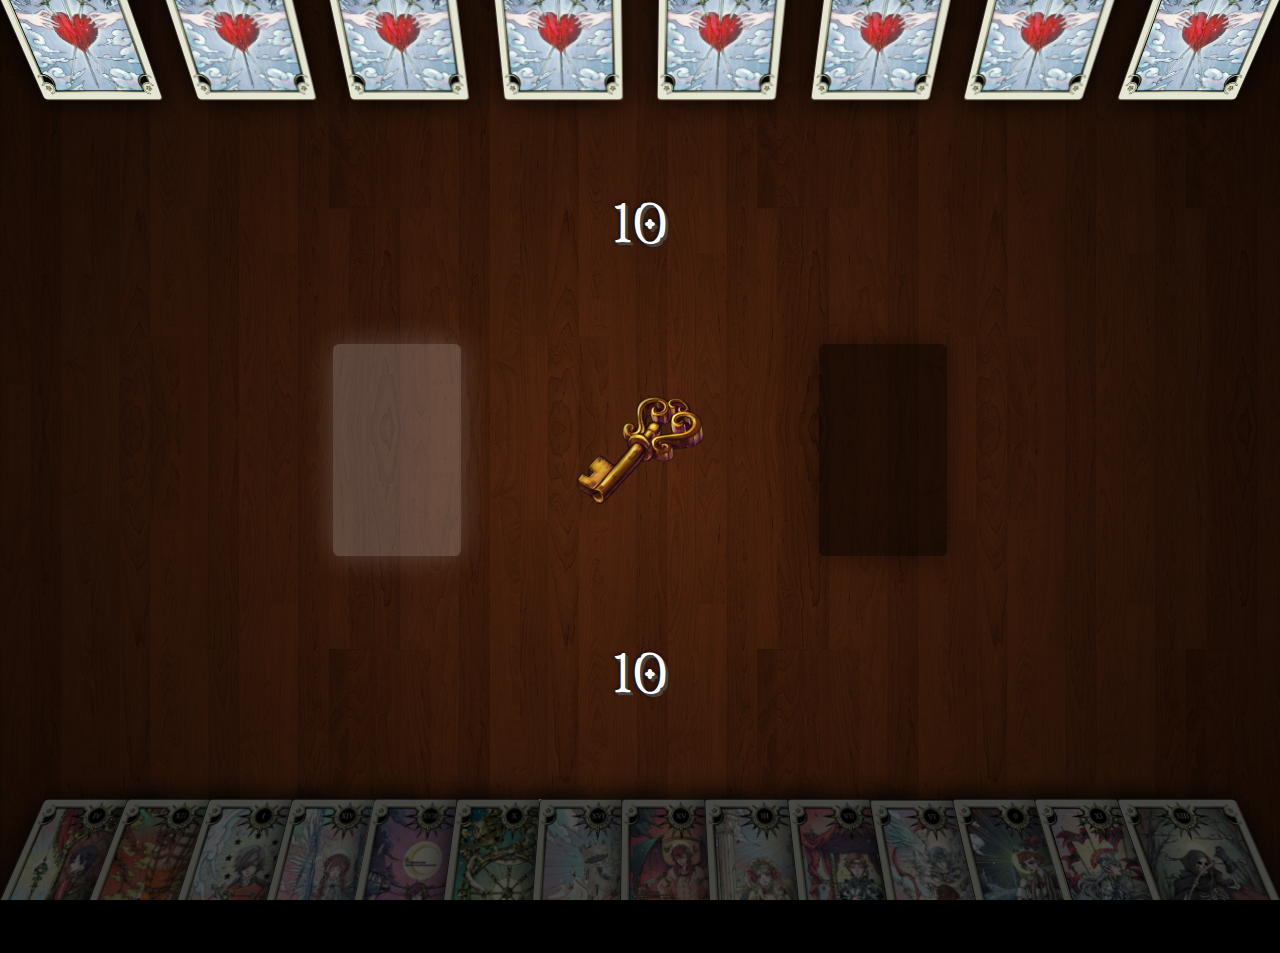
<file: karcianka/index.html>
<!doctype html>
<meta charset=utf-8>
<title>Steampunkowi Piraci</title>
<script src=webfont.js></script>
<script>WebFont.load({ custom: { families: ['Allura', 'Milonga', 'JimNightshade'] } });</script>
<link rel=stylesheet href=style.css>
<script>var polyfilter_scriptpath = 'css-filters/';</script>
<script src="css-filters/cssParser.js"></script>
<script src="css-filters/css-filters-polyfill.js"></script>
<audio id=music autoplay></audio>
<audio id=ambient autoplay></audio>
<div id=background></div>
<div id=left></div>
<div id=right></div>
<div id=dialog><div id=message></div><div id=thought></div><ol id=options></ol><div id=title></div></div>
<div id=equipment></div>
<div id=fields>
    <div id=my_placeholder class=placeholder></div>
    <div id=opponent_placeholder class=placeholder></div>
    <div id=my_life class=life_counter>10</div>
    <div id=opponent_life class=life_counter>10</div>
    <div id=unlocker style='transition: all .5s;'></div>
</div>
<div class=score id=my_score>
    <div class=backgrounds>
        <div class=attack></div>
        <div class=defense></div>
        <div class=precision></div>
    </div>
    <div class=labels>
        <div></div>
        <div></div>
        <div></div>
    </div>
</div>
<div class=score id=opponent_score>
    <div class=backgrounds>
        <div class=attack></div>
        <div class=defense></div>
        <div class=precision></div>
    </div>
    <div class=labels>
        <div></div>
        <div></div>
        <div></div>
    </div>
</div>
<script src=jquery-2.0.3.min.js></script>
<script src=promise-0.1.1.min.js></script>
<script src=compiler.js></script>
<script src=prolog.js></script>
<script src=engine.js></script>
</file>
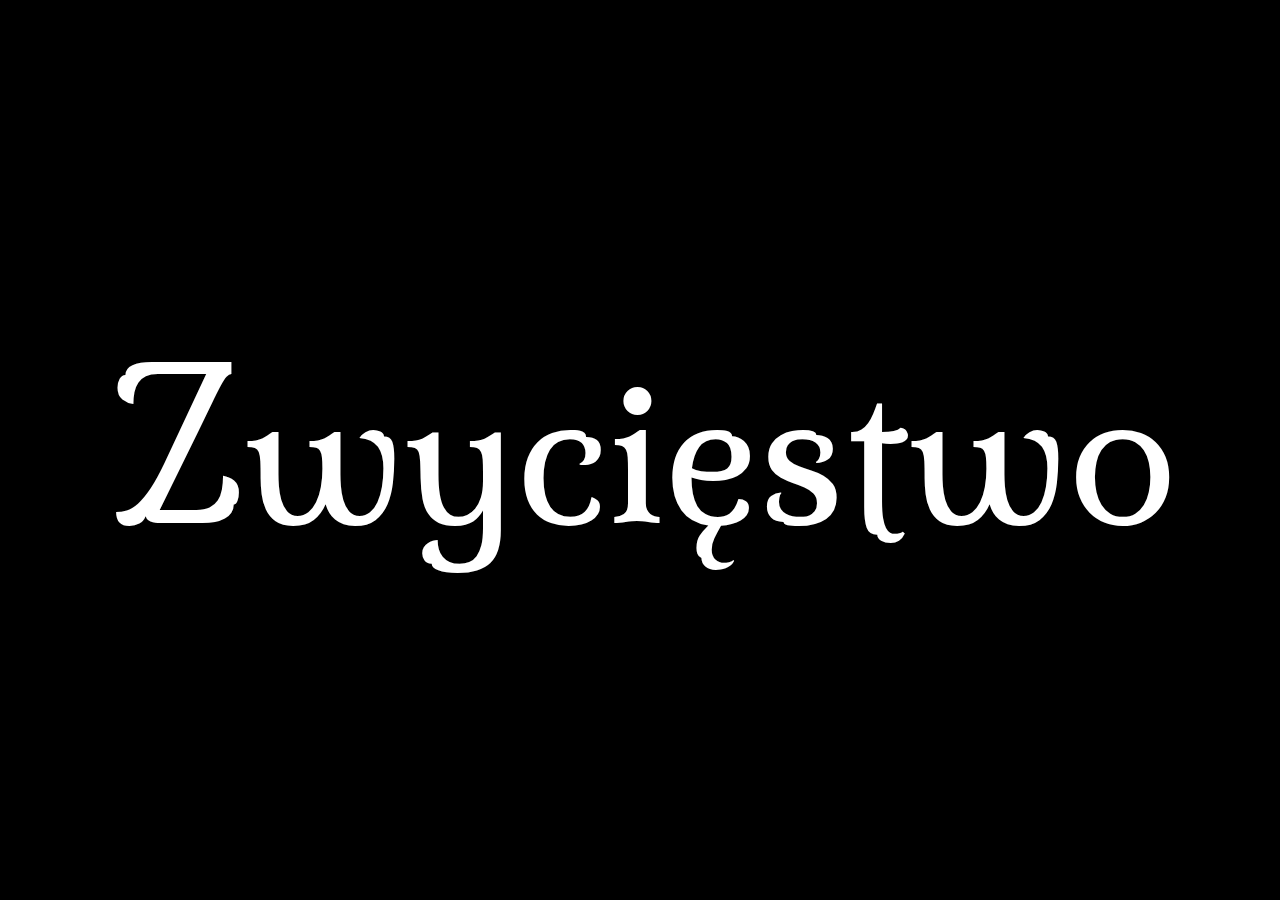
<file: nowelka/index.html>
<!doctype html>
<meta charset=utf-8>
<title>Steampunkowi Piraci</title>
<script src=webfont.js></script>
<script>WebFont.load({ custom: { families: ['Allura', 'Milonga', 'JimNightshade'] } });</script>
<link rel=stylesheet href=style.css>
<script>var polyfilter_scriptpath = 'css-filters/';</script>
<script src="css-filters/cssParser.js"></script>
<script src="css-filters/css-filters-polyfill.js"></script>
<audio id=music autoplay></audio>
<audio id=ambient autoplay></audio>
<div id=background></div>
<div id=left></div>
<div id=right></div>
<div id=dialog><div id=message></div><div id=thought></div><ol id=options></ol><div id=title></div></div>
<div id=equipment></div>
<script src=jquery-2.0.3.min.js></script>
<script src=promise-0.1.1.min.js></script>
<script src=compiler.js></script>
<script src=prolog.js></script>
<script src=engine.js></script>
</file>
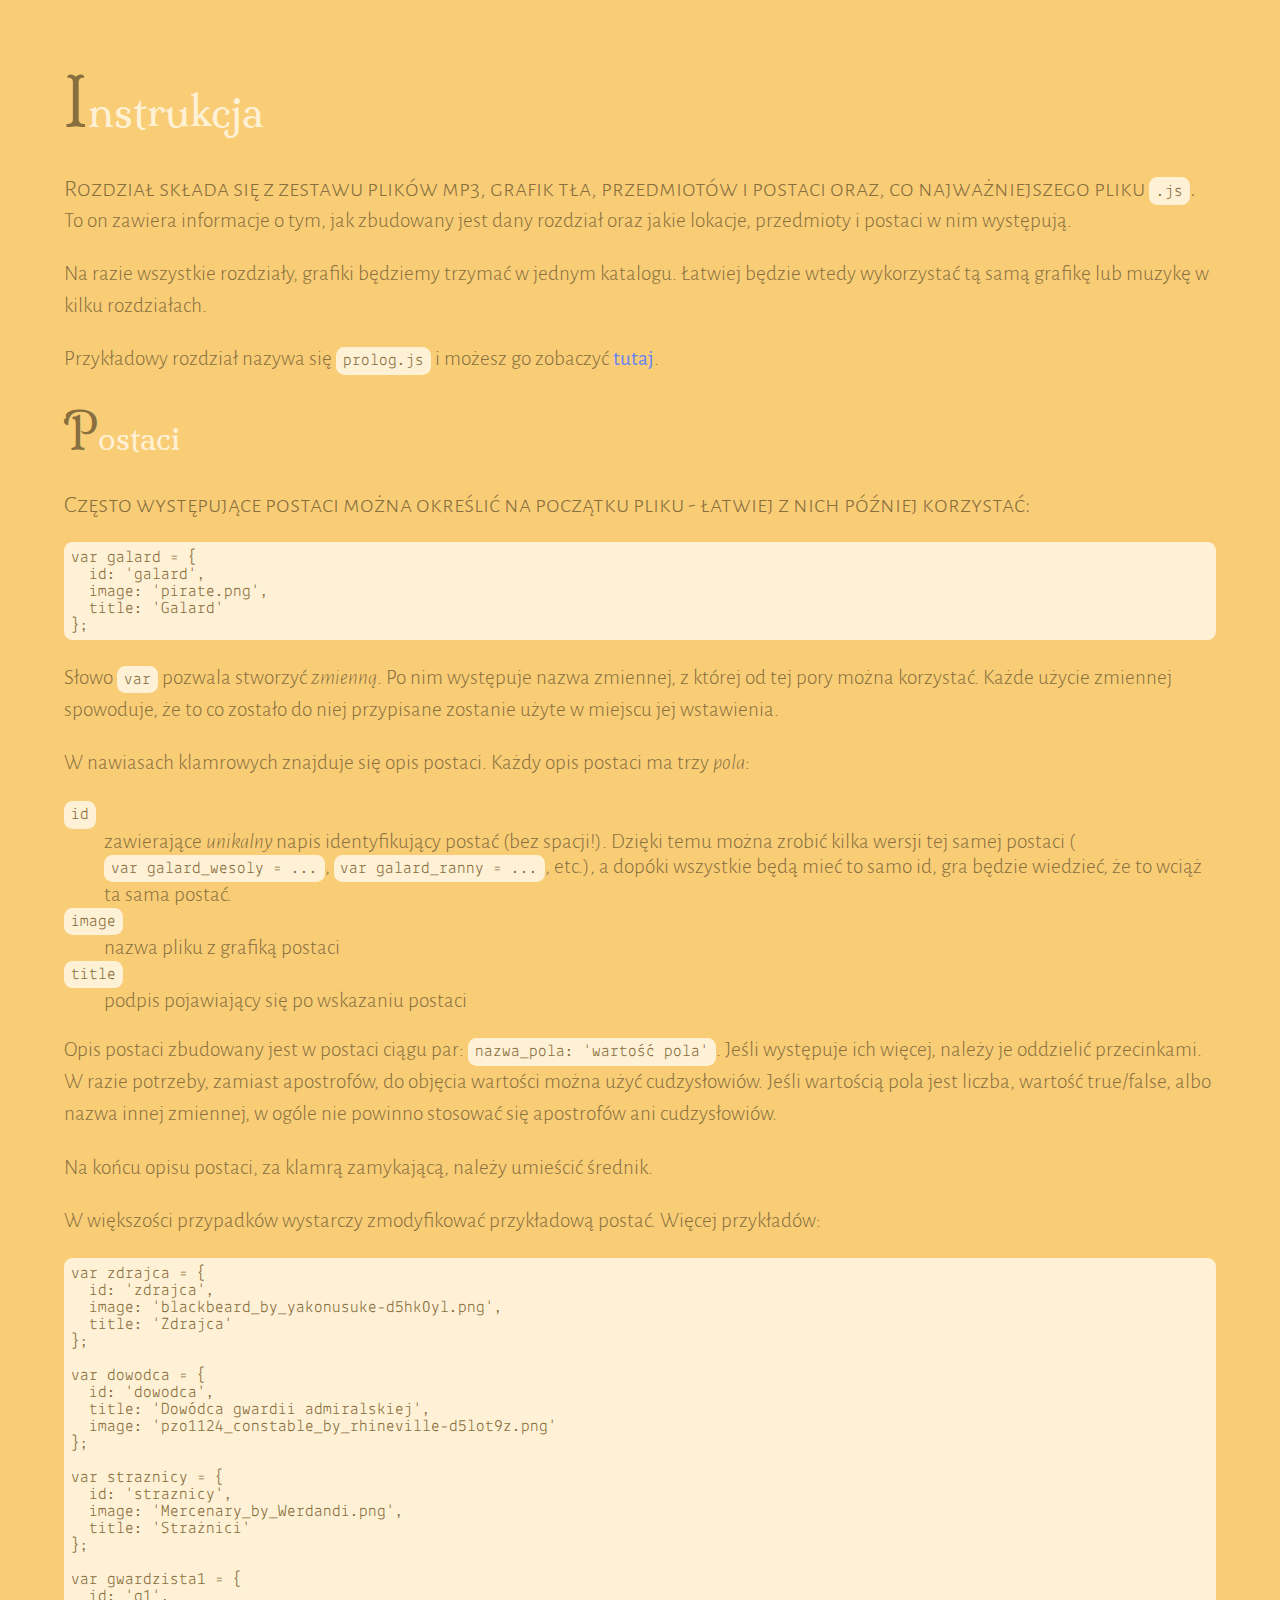
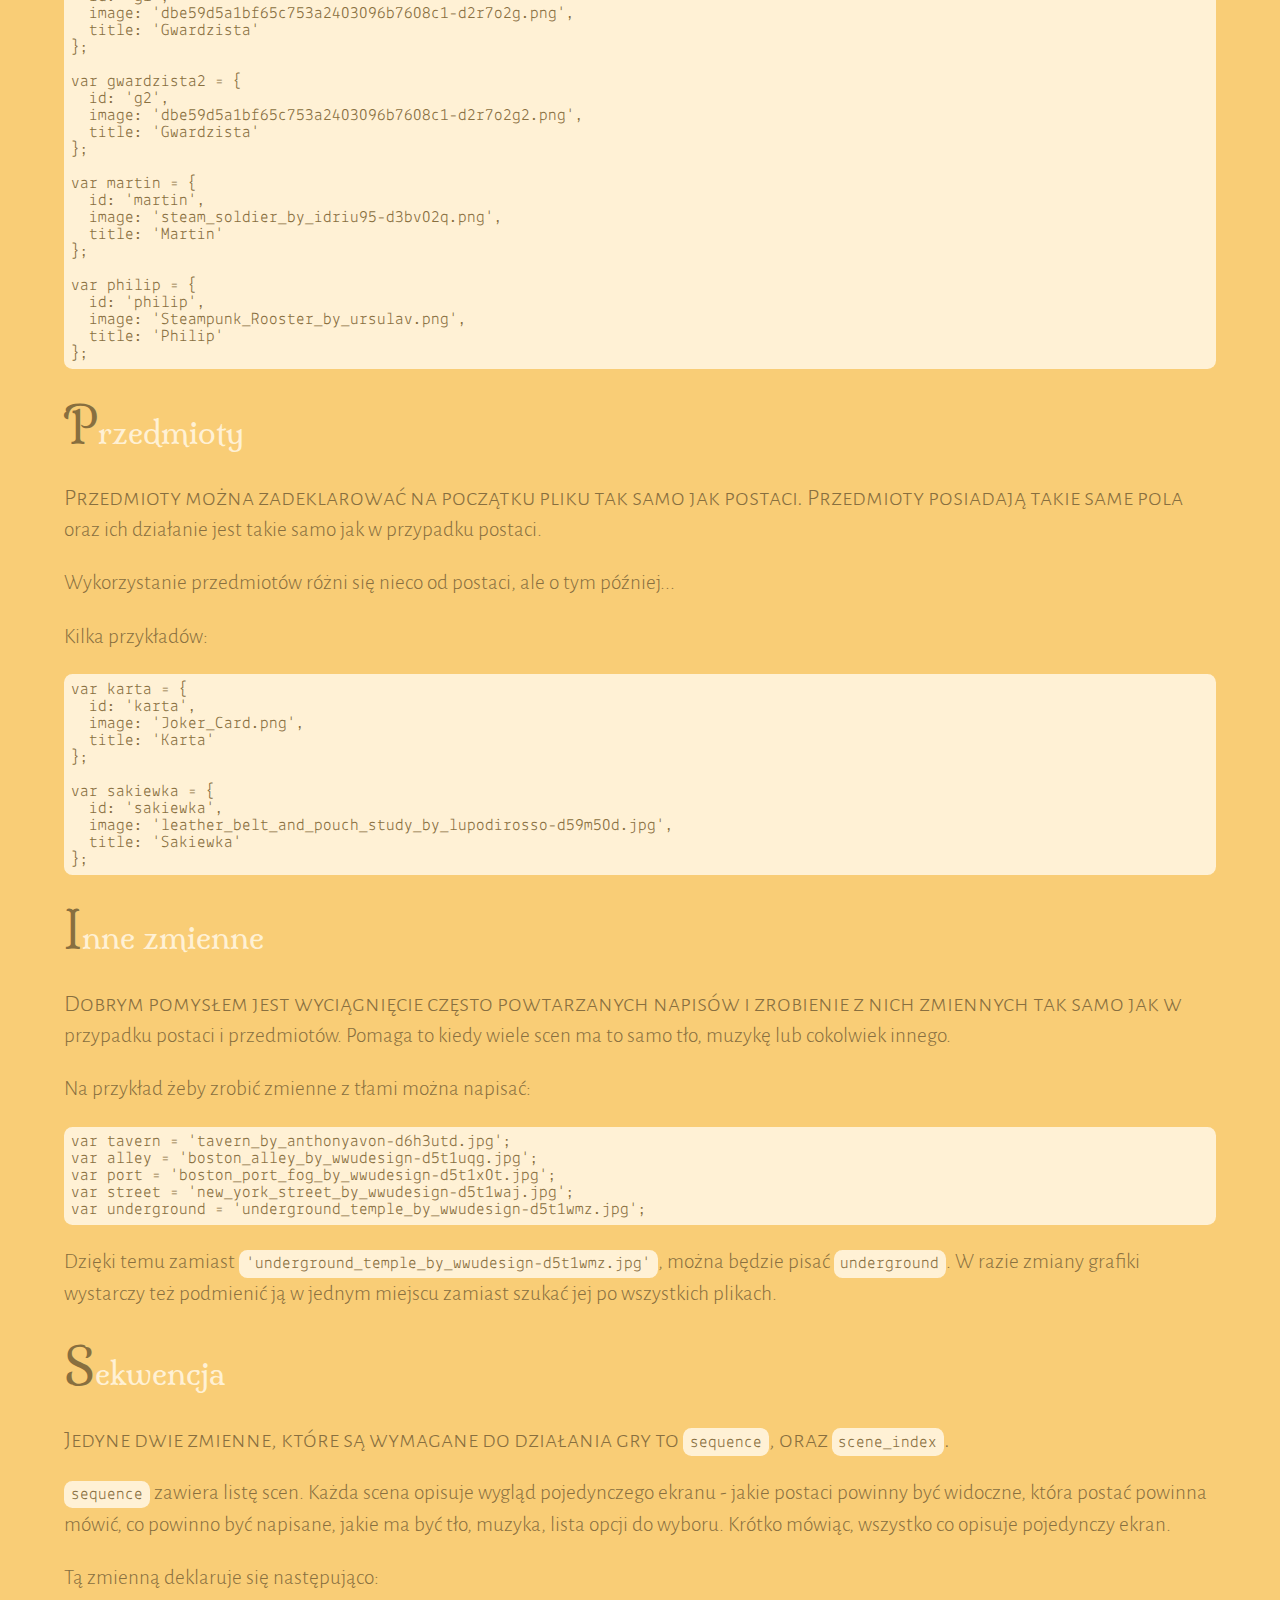
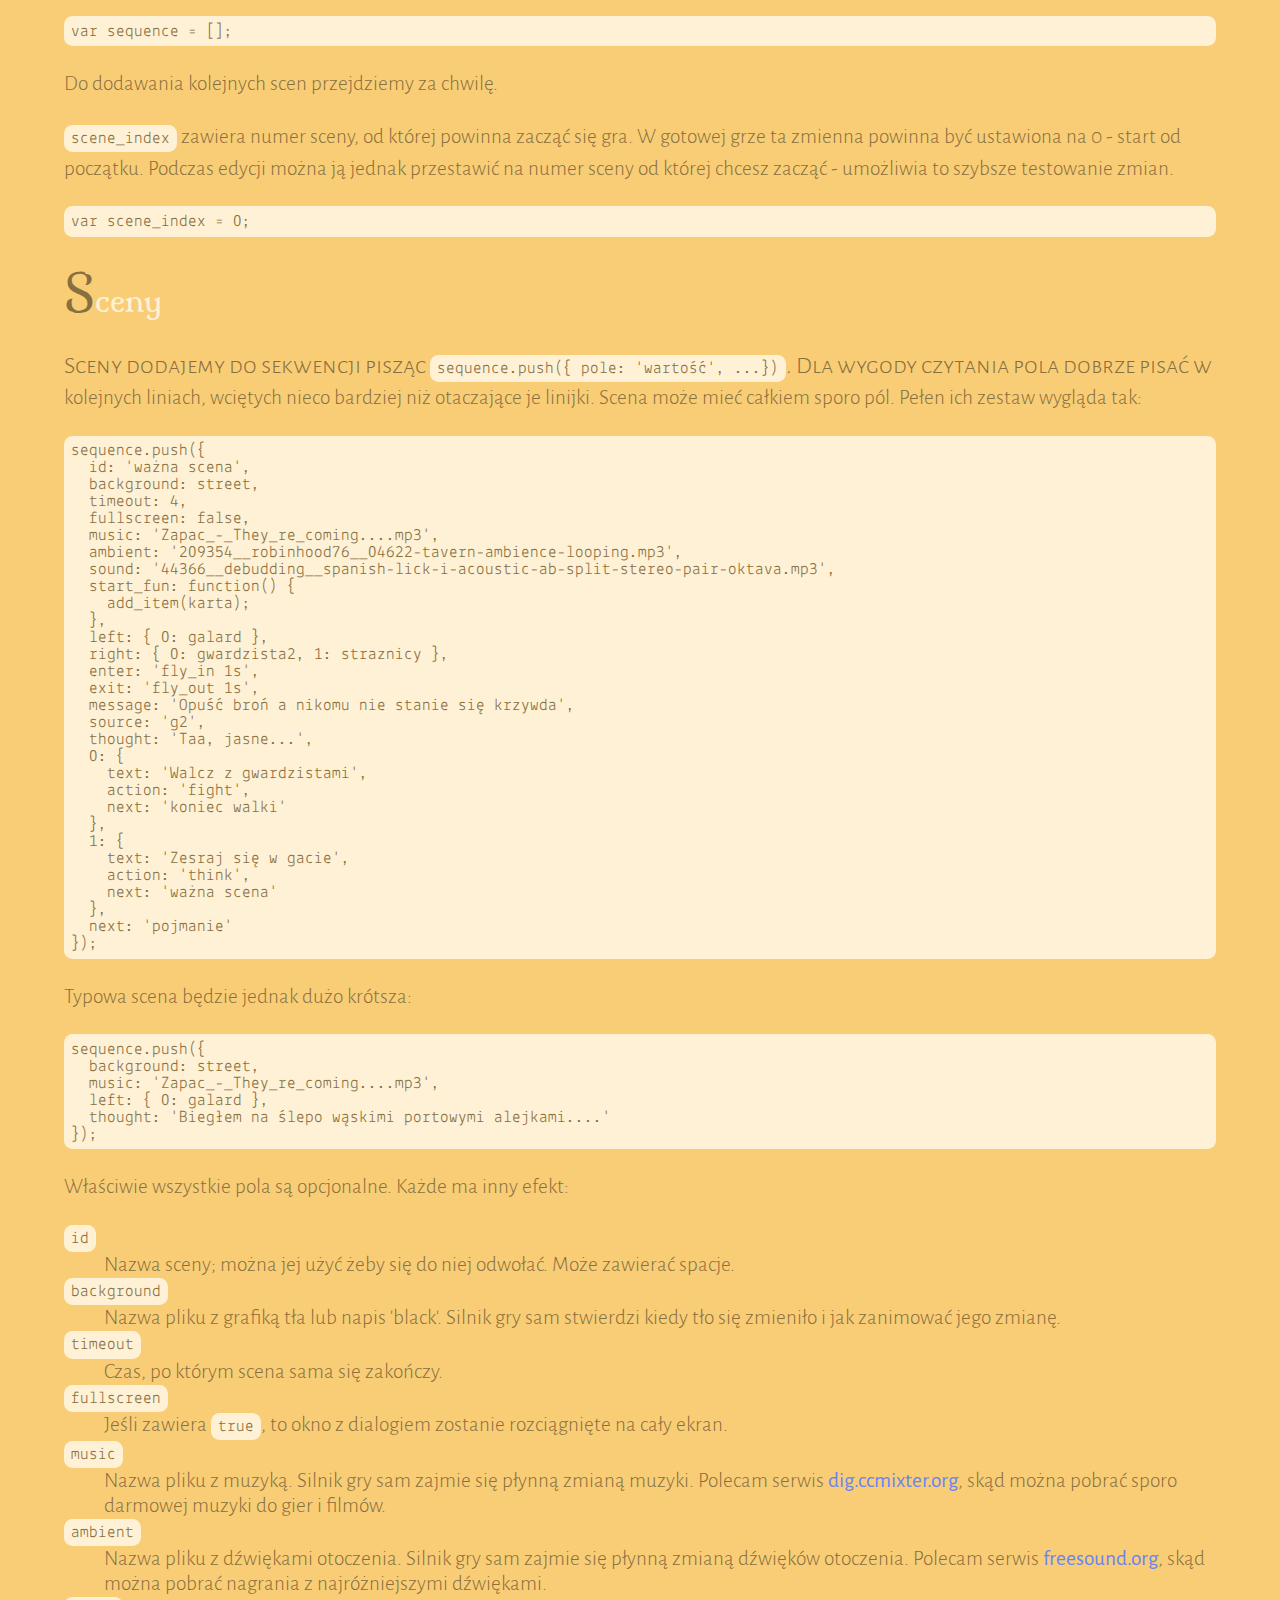
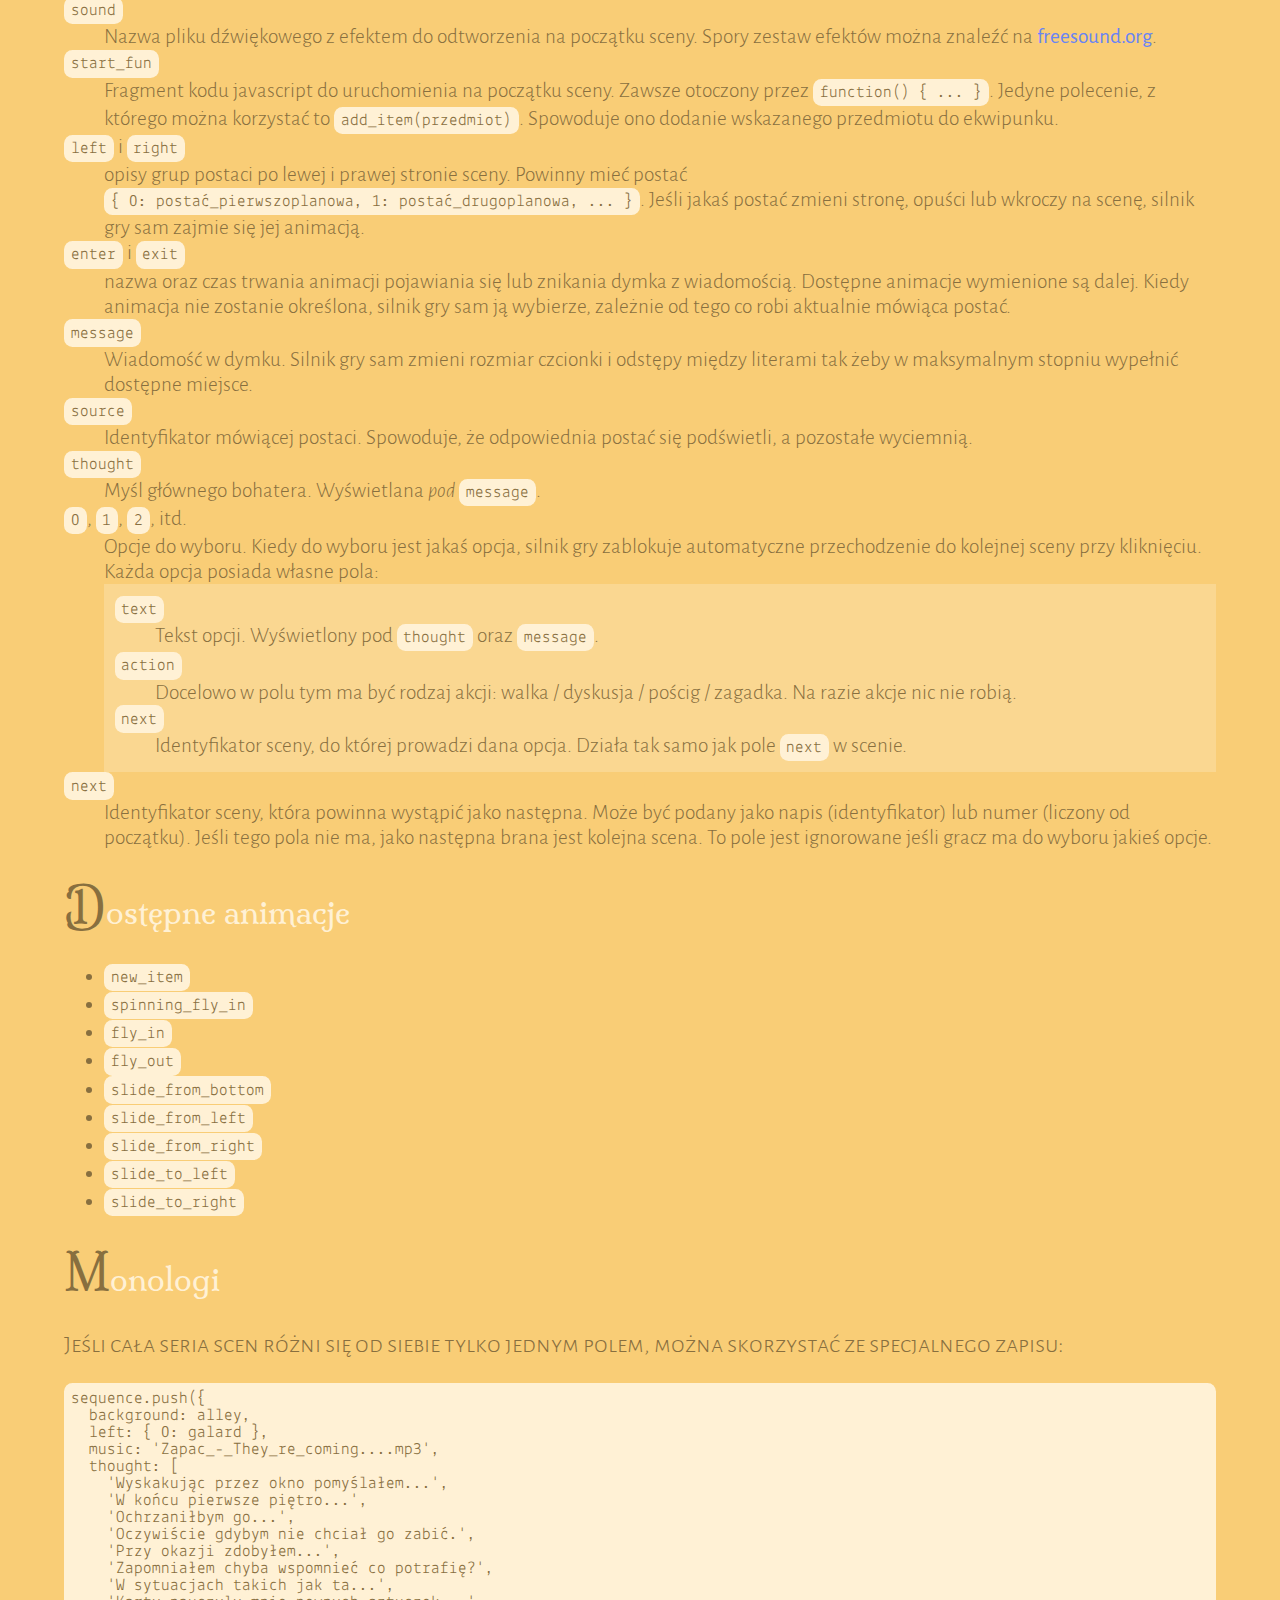
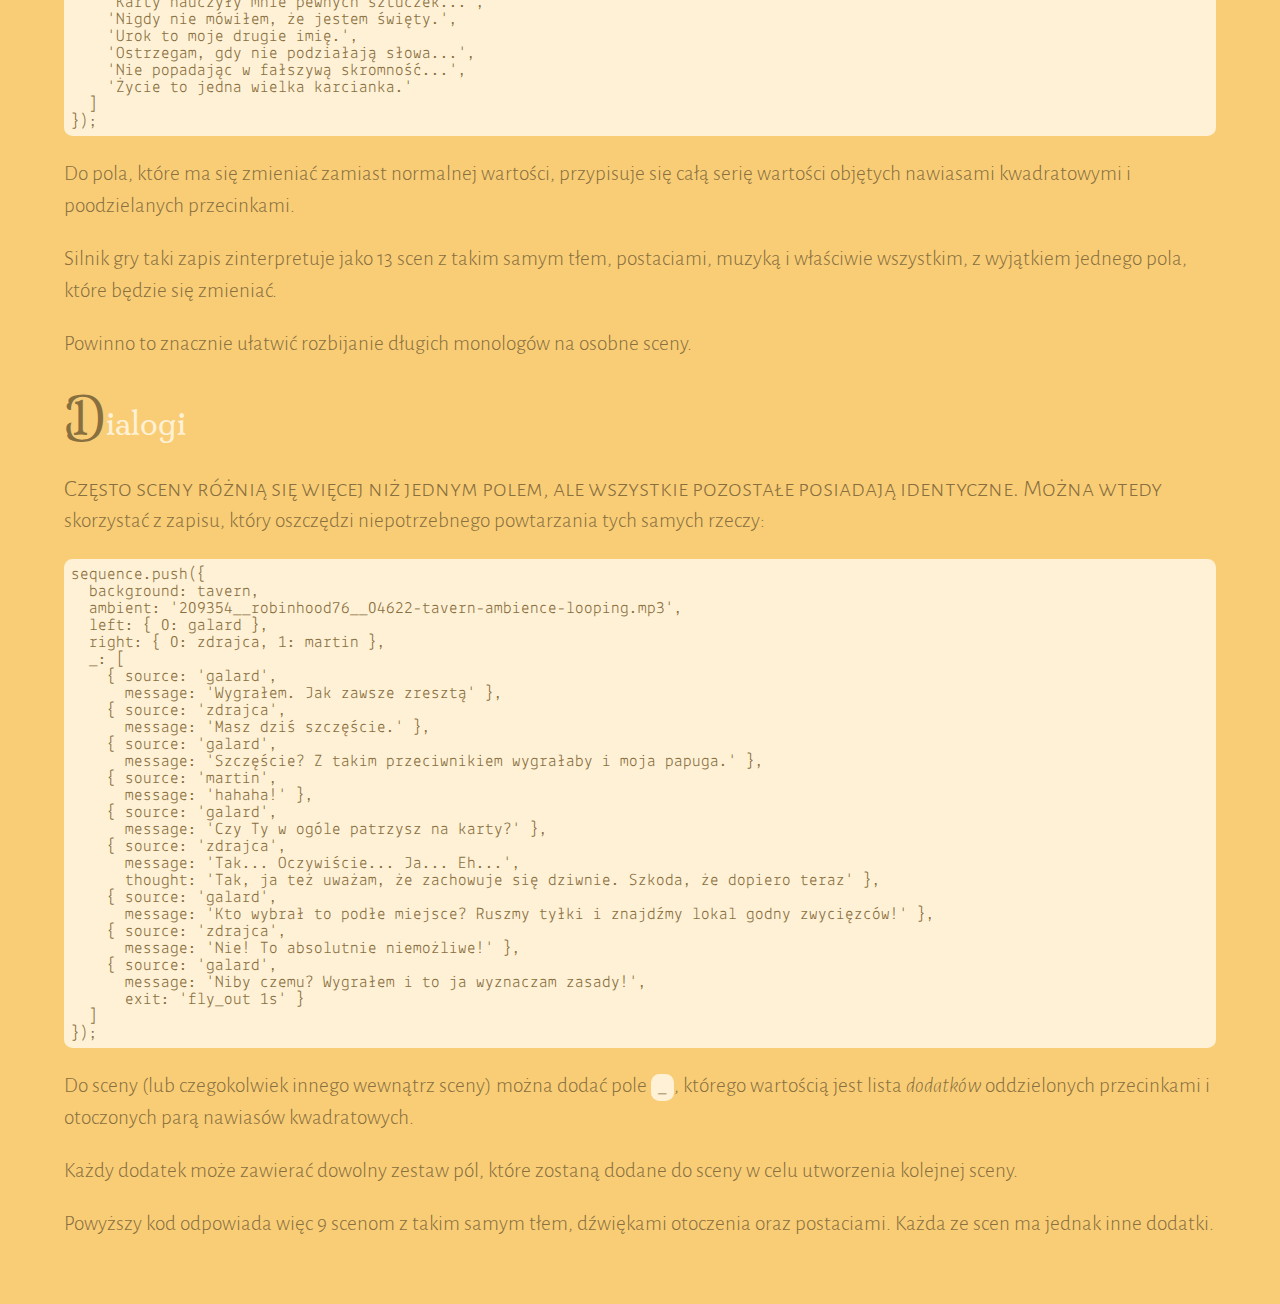
<file: karcianka/instrukcja.html>
<!doctype html>
<meta charset=utf-8>
<link rel=stylesheet href=//fonts.googleapis.com/css?family=Milonga|Lekton|Alegreya+Sans:300,400,300italic&subset=latin-ext>
<style>
html {
  font-family: 'Alegreya Sans', sans-serif;
  font-size: 16pt;
  font-weight: 300;
  color: #886f3f;
  background: #f9cd76;
}

a {
  color: #6984f4;
  text-decoration: none;
  font-weight: 400;
}

a:hover {
  border-radius: .2em;
  background: #6984f4;
  color: white;
}

body {
    margin: 5%;
}

code, pre {
  font-variant: normal;
  font-family: 'Lekton', sans-serif;
  font-weight: 400;
  font-size: .8em;
  background: #fff1d5;
  border-radius: .5em;
  padding: .4em;
}

code {
  padding: .3em .4em;
  display: inline-block;
  vertical-align: baseline;
  line-height: 1em;
}

p {
  line-height: 1.5em;
}

h1, h2, h3 {
  font-weight: normal;
  font-family: Milonga;
  color: #fff1d5;
}

h1:first-letter, h2:first-letter, h3:first-letter {
  color: #886f3f;
  font-size: 1.5em;
}

h1 + p:first-line, h2 + p:first-line {
  font-variant: small-caps;
  font-size: 1.15em;
}
</style>
<h1>Instrukcja</h1>
<p>Rozdział składa się z zestawu plików mp3, grafik tła, przedmiotów
i postaci oraz, co najważniejszego pliku <code>.js</code>.
To on zawiera informacje o tym, jak zbudowany jest dany rozdział oraz
jakie lokacje, przedmioty i postaci w nim występują.</p>

<p>Na razie wszystkie rozdziały, grafiki będziemy trzymać w jednym katalogu.
Łatwiej będzie wtedy wykorzystać tą samą grafikę lub muzykę w kilku rozdziałach.

<p>Przykładowy rozdział nazywa się <code>prolog.js</code> i możesz go zobaczyć <a href=prolog.js>tutaj</a>.

<h2>Postaci</h2>
<p>Często występujące postaci można określić na początku pliku - łatwiej z nich później korzystać:</p>

<pre>var galard = {
  id: 'galard',
  image: 'pirate.png',
  title: 'Galard'
};</pre>


<p>Słowo <code>var</code> pozwala stworzyć <em>zmienną</em>. Po
nim występuje nazwa zmiennej, z której od tej pory można korzystać. Każde użycie zmiennej
spowoduje, że to co zostało do niej przypisane zostanie użyte w miejscu jej wstawienia.</p>

<p>W nawiasach klamrowych znajduje się opis postaci. Każdy opis postaci ma trzy
<em>pola</em>:</p>
<dl>
<dt><code>id</code><dd>zawierające <em>unikalny</em> napis identyfikujący postać (bez spacji!).
Dzięki temu można zrobić kilka wersji tej samej postaci (<code>var galard_wesoly = ...</code>, <code>var galard_ranny = ...</code>, etc.),
a dopóki wszystkie będą mieć to samo id, gra będzie wiedzieć, że to wciąż ta sama postać.
<dt><code>image</code><dd>nazwa pliku z grafiką postaci
<dt><code>title</code><dd>podpis pojawiający się po wskazaniu postaci
</dl>

<p>Opis postaci zbudowany jest w postaci ciągu par: <code>nazwa_pola: 'wartość pola'</code>.
Jeśli występuje ich więcej, należy je oddzielić przecinkami. W razie potrzeby, zamiast apostrofów,
do objęcia wartości można użyć cudzysłowiów. Jeśli wartością pola jest liczba, wartość true/false,
albo nazwa innej zmiennej, w ogóle nie powinno stosować się apostrofów ani cudzysłowiów.</p>
<p>Na końcu opisu postaci, za klamrą zamykającą, należy umieścić średnik.</p>

<p>W większości przypadków wystarczy zmodyfikować przykładową postać. Więcej przykładów:</p>

<pre>
var zdrajca = {
  id: 'zdrajca',
  image: 'blackbeard_by_yakonusuke-d5hk0yl.png',
  title: 'Zdrajca'
};

var dowodca = {
  id: 'dowodca',
  title: 'Dowódca gwardii admiralskiej',
  image: 'pzo1124_constable_by_rhineville-d5lot9z.png'
};

var straznicy = {
  id: 'straznicy',
  image: 'Mercenary_by_Werdandi.png',
  title: 'Strażnici'
};

var gwardzista1 = {
  id: 'g1',
  image: 'dbe59d5a1bf65c753a2403096b7608c1-d2r7o2g.png',
  title: 'Gwardzista'
};

var gwardzista2 = {
  id: 'g2',
  image: 'dbe59d5a1bf65c753a2403096b7608c1-d2r7o2g2.png',
  title: 'Gwardzista'
};

var martin = {
  id: 'martin',
  image: 'steam_soldier_by_idriu95-d3bv02q.png',
  title: 'Martin'
};

var philip = {
  id: 'philip',
  image: 'Steampunk_Rooster_by_ursulav.png',
  title: 'Philip'
};
</pre>

<h2>Przedmioty</h2>

<p>Przedmioty można zadeklarować na początku pliku tak samo jak postaci.
Przedmioty posiadają takie same pola oraz ich działanie jest takie samo jak w przypadku
postaci.</p>
<p>Wykorzystanie przedmiotów różni się nieco od postaci, ale o tym później...</p>
<p>Kilka przykładów:</p>
<pre>
var karta = {
  id: 'karta',
  image: 'Joker_Card.png',
  title: 'Karta'
};

var sakiewka = {
  id: 'sakiewka',
  image: 'leather_belt_and_pouch_study_by_lupodirosso-d59m50d.jpg',
  title: 'Sakiewka'
};
</pre>

<h2>Inne zmienne</h2>

<p>Dobrym pomysłem jest wyciągnięcie często powtarzanych napisów i zrobienie z nich
zmiennych tak samo jak w przypadku postaci i przedmiotów. Pomaga to kiedy wiele scen ma
to samo tło, muzykę lub cokolwiek innego.

<p>Na przykład żeby zrobić zmienne z tłami można napisać:

<pre>
var tavern = 'tavern_by_anthonyavon-d6h3utd.jpg';
var alley = 'boston_alley_by_wwudesign-d5t1uqg.jpg';
var port = 'boston_port_fog_by_wwudesign-d5t1x0t.jpg';
var street = 'new_york_street_by_wwudesign-d5t1waj.jpg';
var underground = 'underground_temple_by_wwudesign-d5t1wmz.jpg';
</pre>

<p>Dzięki temu zamiast <code>'underground_temple_by_wwudesign-d5t1wmz.jpg'</code>, można będzie
pisać <code>underground</code>. W razie zmiany grafiki wystarczy też podmienić ją w jednym miejscu
zamiast szukać jej po wszystkich plikach.

<h2>Sekwencja</h2>

<p>Jedyne dwie zmienne, które są wymagane do działania gry to <code>sequence</code>, oraz <code>scene_index</code>.

<p><code>sequence</code> zawiera listę scen. Każda scena opisuje wygląd pojedynczego ekranu -
jakie postaci powinny być widoczne, która postać powinna mówić, co powinno być napisane, jakie ma być tło, muzyka, lista opcji do wyboru. Krótko mówiąc, wszystko co opisuje pojedynczy ekran.

<p>Tą zmienną deklaruje się następująco:

<pre>var sequence = [];</pre>

<p>Do dodawania kolejnych scen przejdziemy za chwilę.</p>

<p><code>scene_index</code> zawiera numer sceny, od której powinna zacząć się gra.
W gotowej grze ta zmienna powinna być ustawiona na 0 - start od początku. Podczas
edycji można ją jednak przestawić na numer sceny od której chcesz zacząć - umożliwia
to szybsze testowanie zmian.</p>

<pre>var scene_index = 0;</pre>

<h2>Sceny</h2>

<p>Sceny dodajemy do sekwencji pisząc <code>sequence.push({ pole: 'wartość', ...})</code>.
Dla wygody czytania pola dobrze pisać w kolejnych liniach, wciętych nieco bardziej niż otaczające
je linijki. Scena może mieć całkiem sporo pól. Pełen ich zestaw wygląda tak:</p>

<pre>
sequence.push({
  id: 'ważna scena',
  background: street,
  timeout: 4,
  fullscreen: false,
  music: 'Zapac_-_They_re_coming....mp3',
  ambient: '209354__robinhood76__04622-tavern-ambience-looping.mp3',
  sound: '44366__debudding__spanish-lick-i-acoustic-ab-split-stereo-pair-oktava.mp3',
  start_fun: function() {
    add_item(karta);
  },
  left: { 0: galard },
  right: { 0: gwardzista2, 1: straznicy },
  enter: 'fly_in 1s',
  exit: 'fly_out 1s',
  message: 'Opuść broń a nikomu nie stanie się krzywda',
  source: 'g2',
  thought: 'Taa, jasne...',
  0: {
    text: 'Walcz z gwardzistami',
    action: 'fight',
    next: 'koniec walki'
  },
  1: {
    text: 'Zesraj się w gacie',
    action: 'think',
    next: 'ważna scena'
  },
  next: 'pojmanie'
});</pre>

<p>Typowa scena będzie jednak dużo krótsza:</p>

<pre>
sequence.push({
  background: street,
  music: 'Zapac_-_They_re_coming....mp3',
  left: { 0: galard },
  thought: 'Biegłem na ślepo wąskimi portowymi alejkami....'
});
</pre>

<p>Właściwie wszystkie pola są opcjonalne. Każde ma inny efekt:</p>

<dl>
<dt><code>id</code><dd>Nazwa sceny; można jej użyć żeby się do niej odwołać. Może zawierać spacje.
<dt><code>background</code><dd>Nazwa pliku z grafiką tła lub napis 'black'. Silnik gry sam stwierdzi kiedy tło się zmieniło i jak zanimować jego zmianę.
<dt><code>timeout</code><dd>Czas, po którym scena sama się zakończy.
<dt><code>fullscreen</code><dd>Jeśli zawiera <code>true</code>, to okno z dialogiem zostanie rozciągnięte na cały ekran.
<dt><code>music</code><dd>Nazwa pliku z muzyką. Silnik gry sam zajmie się płynną zmianą muzyki. Polecam serwis <a href=http://dig.ccmixter.org>dig.ccmixter.org</a>, skąd można pobrać sporo darmowej muzyki do gier i filmów.
<dt><code>ambient</code><dd>Nazwa pliku z dźwiękami otoczenia. Silnik gry sam zajmie się płynną zmianą dźwięków otoczenia. Polecam serwis <a href=http://freesound.org>freesound.org</a>, skąd można pobrać nagrania z najróżniejszymi dźwiękami.
<dt><code>sound</code><dd>Nazwa pliku dźwiękowego z efektem do odtworzenia na początku sceny. Spory zestaw efektów można znaleźć na <a href=http://freesound.org>freesound.org</a>.
<dt><code>start_fun</code><dd>Fragment kodu javascript do uruchomienia na początku sceny. Zawsze otoczony przez <code>function() { ... }</code>. Jedyne polecenie, z którego można korzystać to <code>add_item(przedmiot)</code>. Spowoduje ono dodanie wskazanego przedmiotu do ekwipunku.
<dt><code>left</code> i <code>right</code><dd>opisy grup postaci po lewej i prawej stronie sceny. Powinny mieć postać <code>{ 0: postać_pierwszoplanowa, 1: postać_drugoplanowa, ... }</code>. Jeśli jakaś postać zmieni stronę, opuści lub wkroczy na scenę, silnik gry sam zajmie się jej animacją.
<dt><code>enter</code> i <code>exit</code><dd>nazwa oraz czas trwania animacji pojawiania się lub znikania dymka z wiadomością. Dostępne animacje wymienione są dalej. Kiedy animacja nie zostanie określona, silnik gry sam ją wybierze, zależnie od tego co robi aktualnie mówiąca postać.
<dt><code>message</code><dd>Wiadomość w dymku. Silnik gry sam zmieni rozmiar czcionki i odstępy między literami tak żeby w maksymalnym stopniu wypełnić dostępne miejsce.
<dt><code>source</code><dd>Identyfikator mówiącej postaci. Spowoduje, że odpowiednia postać się podświetli, a pozostałe wyciemnią.
<dt><code>thought</code><dd>Myśl głównego bohatera. Wyświetlana <em>pod</em> <code>message</code>.
<dt><code>0</code>, <code>1</code>, <code>2</code>, itd.<dd>Opcje do wyboru. Kiedy do wyboru jest jakaś opcja, silnik gry zablokuje automatyczne przechodzenie do kolejnej sceny przy kliknięciu. Każda opcja posiada własne pola:
  <dl style="background: rgba(255, 255, 255, 0.2);padding:.5em">
  <dt><code>text</code><dd>Tekst opcji. Wyświetlony pod <code>thought</code> oraz <code>message</code>.
  <dt><code>action</code><dd>Docelowo w polu tym ma być rodzaj akcji: walka / dyskusja / pościg / zagadka. Na razie akcje nic nie robią.
  <dt><code>next</code><dd>Identyfikator sceny, do której prowadzi dana opcja. Działa tak samo jak pole <code>next</code> w scenie.
  </dl>
<dt><code>next</code><dd>Identyfikator sceny, która powinna wystąpić jako następna. Może być podany jako napis (identyfikator) lub numer (liczony od początku). Jeśli tego pola nie ma, jako następna brana jest kolejna scena. To pole jest ignorowane jeśli gracz ma do wyboru jakieś opcje.
</dl>

<h2>Dostępne animacje</h2>

<ul>
  <li><code>new_item</code>
  <li><code>spinning_fly_in</code>
  <li><code>fly_in</code>
  <li><code>fly_out</code>
  <li><code>slide_from_bottom</code>
  <li><code>slide_from_left</code>
  <li><code>slide_from_right</code>
  <li><code>slide_to_left</code>
  <li><code>slide_to_right</code>
</ul>

<h2>Monologi</h2>

<p>Jeśli cała seria scen różni się od siebie tylko jednym polem, można skorzystać ze specjalnego zapisu:

<pre>
sequence.push({
  background: alley,
  left: { 0: galard },
  music: 'Zapac_-_They_re_coming....mp3',
  thought: [
    'Wyskakując przez okno pomyślałem...',
    'W końcu pierwsze piętro...',
    'Ochrzaniłbym go...',
    'Oczywiście gdybym nie chciał go zabić.',
    'Przy okazji zdobyłem...',
    'Zapomniałem chyba wspomnieć co potrafię?',
    'W sytuacjach takich jak ta...',
    'Karty nauczyły mnie pewnych sztuczek...',
    'Nigdy nie mówiłem, że jestem święty.',
    'Urok to moje drugie imię.',
    'Ostrzegam, gdy nie podziałają słowa...',
    'Nie popadając w fałszywą skromność...',
    'Życie to jedna wielka karcianka.'
  ]
});</pre>

<p>Do pola, które ma się zmieniać zamiast normalnej wartości, przypisuje się całą serię wartości objętych nawiasami kwadratowymi i poodzielanych przecinkami.

<p>Silnik gry taki zapis zinterpretuje jako 13 scen z takim samym tłem, postaciami, muzyką i właściwie wszystkim, z wyjątkiem jednego pola, które będzie się zmieniać.

<p>Powinno to znacznie ułatwić rozbijanie długich monologów na osobne sceny.

<h2>Dialogi</h2>

<p>Często sceny różnią się więcej niż jednym polem, ale wszystkie pozostałe posiadają identyczne. Można wtedy skorzystać z zapisu, który oszczędzi niepotrzebnego powtarzania tych samych rzeczy:

<pre>
sequence.push({
  background: tavern,
  ambient: '209354__robinhood76__04622-tavern-ambience-looping.mp3',
  left: { 0: galard },
  right: { 0: zdrajca, 1: martin },
  _: [
    { source: 'galard',
      message: 'Wygrałem. Jak zawsze zresztą' },
    { source: 'zdrajca',
      message: 'Masz dziś szczęście.' },
    { source: 'galard',
      message: 'Szczęście? Z takim przeciwnikiem wygrałaby i moja papuga.' },
    { source: 'martin',
      message: 'hahaha!' },
    { source: 'galard',
      message: 'Czy Ty w ogóle patrzysz na karty?' },
    { source: 'zdrajca',
      message: 'Tak... Oczywiście... Ja... Eh...',
      thought: 'Tak, ja też uważam, że zachowuje się dziwnie. Szkoda, że dopiero teraz' },
    { source: 'galard',
      message: 'Kto wybrał to podłe miejsce? Ruszmy tyłki i znajdźmy lokal godny zwycięzców!' },
    { source: 'zdrajca',
      message: 'Nie! To absolutnie niemożliwe!' },
    { source: 'galard',
      message: 'Niby czemu? Wygrałem i to ja wyznaczam zasady!',
      exit: 'fly_out 1s' }
  ]
});
</pre>

<p>Do sceny (lub czegokolwiek innego wewnątrz sceny) można dodać pole <code>_</code>, którego wartością jest lista <em>dodatków</em> oddzielonych przecinkami i otoczonych parą nawiasów kwadratowych.

<p>Każdy dodatek może zawierać dowolny zestaw pól, które zostaną dodane do sceny w celu utworzenia kolejnej sceny.</p>

<p>Powyższy kod odpowiada więc 9 scenom z takim samym tłem, dźwiękami otoczenia oraz postaciami. Każda ze scen ma jednak inne dodatki.
</file>
